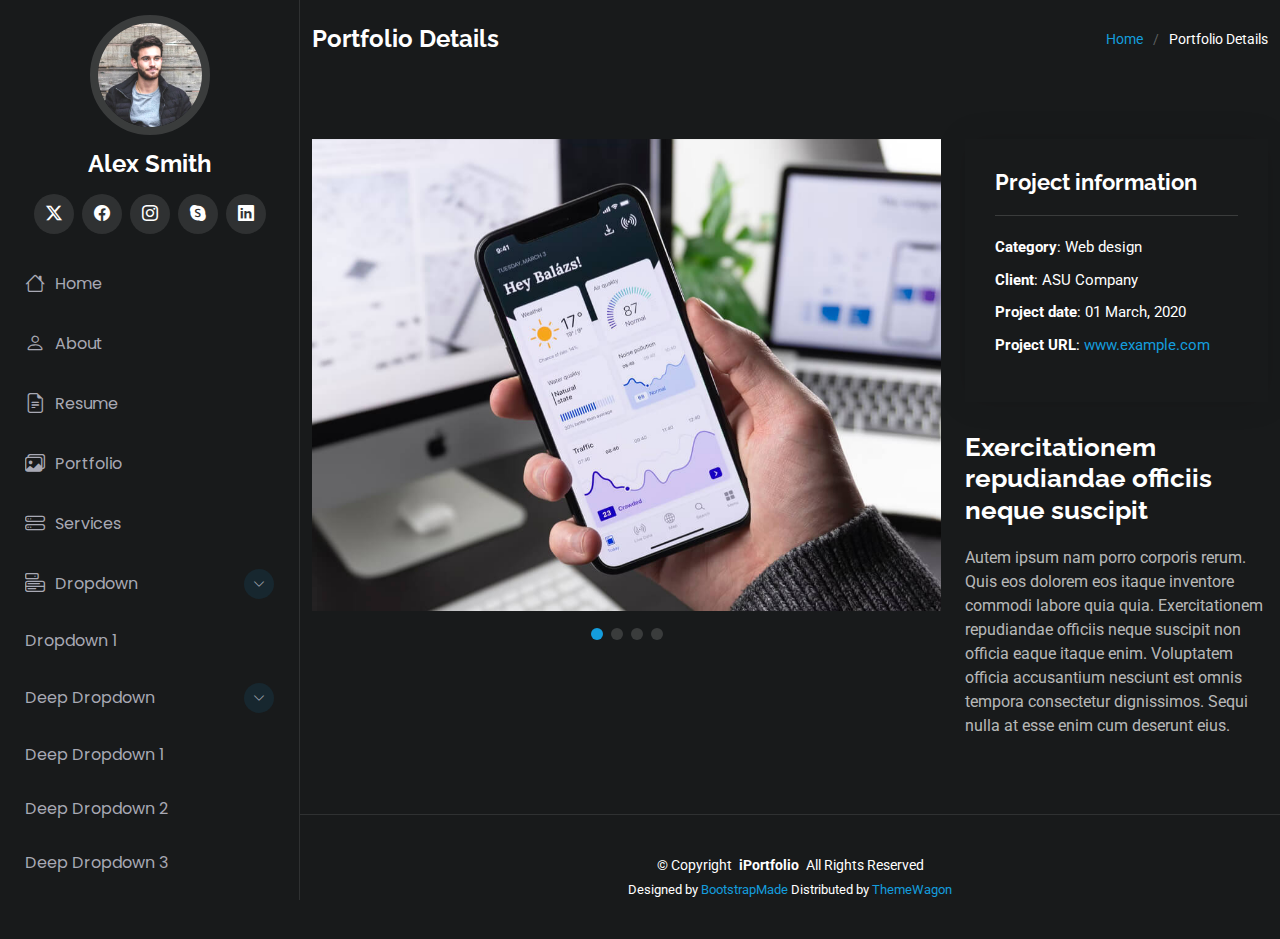
<file: portfolio-details.html>
<!DOCTYPE html>
<html lang="en">

<head>
  <meta charset="utf-8">
  <meta content="width=device-width, initial-scale=1.0" name="viewport">
  <title>Portfolio Details - iPortfolio Bootstrap Template</title>
  <meta content="" name="description">
  <meta content="" name="keywords">

  <!-- Favicons -->
  <link href="assets/img/favicon.png" rel="icon">
  <link href="assets/img/apple-touch-icon.png" rel="apple-touch-icon">

  <!-- Fonts -->
  <link href="https://fonts.googleapis.com" rel="preconnect">
  <link href="https://fonts.gstatic.com" rel="preconnect" crossorigin>
  <link href="https://fonts.googleapis.com/css2?family=Roboto:ital,wght@0,100;0,300;0,400;0,500;0,700;0,900;1,100;1,300;1,400;1,500;1,700;1,900&family=Poppins:ital,wght@0,100;0,200;0,300;0,400;0,500;0,600;0,700;0,800;0,900;1,100;1,200;1,300;1,400;1,500;1,600;1,700;1,800;1,900&family=Raleway:ital,wght@0,100;0,200;0,300;0,400;0,500;0,600;0,700;0,800;0,900;1,100;1,200;1,300;1,400;1,500;1,600;1,700;1,800;1,900&display=swap" rel="stylesheet">

  <!-- Vendor CSS Files -->
  <link href="assets/vendor/bootstrap/css/bootstrap.min.css" rel="stylesheet">
  <link href="assets/vendor/bootstrap-icons/bootstrap-icons.css" rel="stylesheet">
  <link href="assets/vendor/aos/aos.css" rel="stylesheet">
  <link href="assets/vendor/glightbox/css/glightbox.min.css" rel="stylesheet">
  <link href="assets/vendor/swiper/swiper-bundle.min.css" rel="stylesheet">

  <!-- Main CSS File -->
  <link href="assets/css/main.css" rel="stylesheet">

  <!-- =======================================================
  * Template Name: iPortfolio
  * Template URL: https://bootstrapmade.com/iportfolio-bootstrap-portfolio-websites-template/
  * Updated: Jun 29 2024 with Bootstrap v5.3.3
  * Author: BootstrapMade.com
  * License: https://bootstrapmade.com/license/
  ======================================================== -->
</head>

<body class="portfolio-details-page">

  <header id="header" class="header dark-background d-flex flex-column">
    <i class="header-toggle d-xl-none bi bi-list"></i>

    <div class="profile-img">
      <img src="assets/img/my-profile-img.jpg" alt="" class="img-fluid rounded-circle">
    </div>

    <a href="index.html" class="logo d-flex align-items-center justify-content-center">
      <!-- Uncomment the line below if you also wish to use an image logo -->
      <!-- <img src="assets/img/logo.png" alt=""> -->
      <h1 class="sitename">Alex Smith</h1>
    </a>

    <div class="social-links text-center">
      <a href="#" class="twitter"><i class="bi bi-twitter-x"></i></a>
      <a href="#" class="facebook"><i class="bi bi-facebook"></i></a>
      <a href="#" class="instagram"><i class="bi bi-instagram"></i></a>
      <a href="#" class="google-plus"><i class="bi bi-skype"></i></a>
      <a href="#" class="linkedin"><i class="bi bi-linkedin"></i></a>
    </div>

    <nav id="navmenu" class="navmenu">
      <ul>
        <li><a href="#hero"><i class="bi bi-house navicon"></i>Home</a></li>
        <li><a href="#about"><i class="bi bi-person navicon"></i> About</a></li>
        <li><a href="#resume"><i class="bi bi-file-earmark-text navicon"></i> Resume</a></li>
        <li><a href="#portfolio"><i class="bi bi-images navicon"></i> Portfolio</a></li>
        <li><a href="#services"><i class="bi bi-hdd-stack navicon"></i> Services</a></li>
        <li class="dropdown"><a href="#"><i class="bi bi-menu-button navicon"></i> <span>Dropdown</span> <i class="bi bi-chevron-down toggle-dropdown"></i></a>
          <ul>
            <li><a href="#">Dropdown 1</a></li>
            <li class="dropdown"><a href="#"><span>Deep Dropdown</span> <i class="bi bi-chevron-down toggle-dropdown"></i></a>
              <ul>
                <li><a href="#">Deep Dropdown 1</a></li>
                <li><a href="#">Deep Dropdown 2</a></li>
                <li><a href="#">Deep Dropdown 3</a></li>
                <li><a href="#">Deep Dropdown 4</a></li>
                <li><a href="#">Deep Dropdown 5</a></li>
              </ul>
            </li>
            <li><a href="#">Dropdown 2</a></li>
            <li><a href="#">Dropdown 3</a></li>
            <li><a href="#">Dropdown 4</a></li>
          </ul>
        </li>
        <li><a href="#contact"><i class="bi bi-envelope navicon"></i> Contact</a></li>
      </ul>
    </nav>

  </header>

  <main class="main">

    <!-- Page Title -->
    <div class="page-title dark-background">
      <div class="container d-lg-flex justify-content-between align-items-center">
        <h1 class="mb-2 mb-lg-0">Portfolio Details</h1>
        <nav class="breadcrumbs">
          <ol>
            <li><a href="index.html">Home</a></li>
            <li class="current">Portfolio Details</li>
          </ol>
        </nav>
      </div>
    </div><!-- End Page Title -->

    <!-- Portfolio Details Section -->
    <section id="portfolio-details" class="portfolio-details section">

      <div class="container" data-aos="fade-up" data-aos-delay="100">

        <div class="row gy-4">

          <div class="col-lg-8">
            <div class="portfolio-details-slider swiper init-swiper">

              <script type="application/json" class="swiper-config">
                {
                  "loop": true,
                  "speed": 600,
                  "autoplay": {
                    "delay": 5000
                  },
                  "slidesPerView": "auto",
                  "pagination": {
                    "el": ".swiper-pagination",
                    "type": "bullets",
                    "clickable": true
                  }
                }
              </script>

              <div class="swiper-wrapper align-items-center">

                <div class="swiper-slide">
                  <img src="assets/img/portfolio/app-1.jpg" alt="">
                </div>

                <div class="swiper-slide">
                  <img src="assets/img/portfolio/product-1.jpg" alt="">
                </div>

                <div class="swiper-slide">
                  <img src="assets/img/portfolio/branding-1.jpg" alt="">
                </div>

                <div class="swiper-slide">
                  <img src="assets/img/portfolio/books-1.jpg" alt="">
                </div>

              </div>
              <div class="swiper-pagination"></div>
            </div>
          </div>

          <div class="col-lg-4">
            <div class="portfolio-info" data-aos="fade-up" data-aos-delay="200">
              <h3>Project information</h3>
              <ul>
                <li><strong>Category</strong>: Web design</li>
                <li><strong>Client</strong>: ASU Company</li>
                <li><strong>Project date</strong>: 01 March, 2020</li>
                <li><strong>Project URL</strong>: <a href="#">www.example.com</a></li>
              </ul>
            </div>
            <div class="portfolio-description" data-aos="fade-up" data-aos-delay="300">
              <h2>Exercitationem repudiandae officiis neque suscipit</h2>
              <p>
                Autem ipsum nam porro corporis rerum. Quis eos dolorem eos itaque inventore commodi labore quia quia. Exercitationem repudiandae officiis neque suscipit non officia eaque itaque enim. Voluptatem officia accusantium nesciunt est omnis tempora consectetur dignissimos. Sequi nulla at esse enim cum deserunt eius.
              </p>
            </div>
          </div>

        </div>

      </div>

    </section><!-- /Portfolio Details Section -->

  </main>

  <footer id="footer" class="footer position-relative light-background">

    <div class="container">
      <div class="copyright text-center ">
        <p>© <span>Copyright</span> <strong class="px-1 sitename">iPortfolio</strong> <span>All Rights Reserved</span></p>
      </div>
      <div class="credits">
        <!-- All the links in the footer should remain intact. -->
        <!-- You can delete the links only if you've purchased the pro version. -->
        <!-- Licensing information: https://bootstrapmade.com/license/ -->
        <!-- Purchase the pro version with working PHP/AJAX contact form: [buy-url] -->
        Designed by <a href="https://bootstrapmade.com/">BootstrapMade</a> Distributed by <a href="https://themewagon.com">ThemeWagon</a>
      </div>
    </div>

  </footer>

  <!-- Scroll Top -->
  <a href="#" id="scroll-top" class="scroll-top d-flex align-items-center justify-content-center"><i class="bi bi-arrow-up-short"></i></a>

  <!-- Preloader -->
  <div id="preloader"></div>

  <!-- Vendor JS Files -->
  <script src="assets/vendor/bootstrap/js/bootstrap.bundle.min.js"></script>
  <script src="assets/vendor/php-email-form/validate.js"></script>
  <script src="assets/vendor/aos/aos.js"></script>
  <script src="assets/vendor/typed.js/typed.umd.js"></script>
  <script src="assets/vendor/purecounter/purecounter_vanilla.js"></script>
  <script src="assets/vendor/waypoints/noframework.waypoints.js"></script>
  <script src="assets/vendor/glightbox/js/glightbox.min.js"></script>
  <script src="assets/vendor/imagesloaded/imagesloaded.pkgd.min.js"></script>
  <script src="assets/vendor/isotope-layout/isotope.pkgd.min.js"></script>
  <script src="assets/vendor/swiper/swiper-bundle.min.js"></script>

  <!-- Main JS File -->
  <script src="assets/js/main.js"></script>

</body>

</html>
</file>
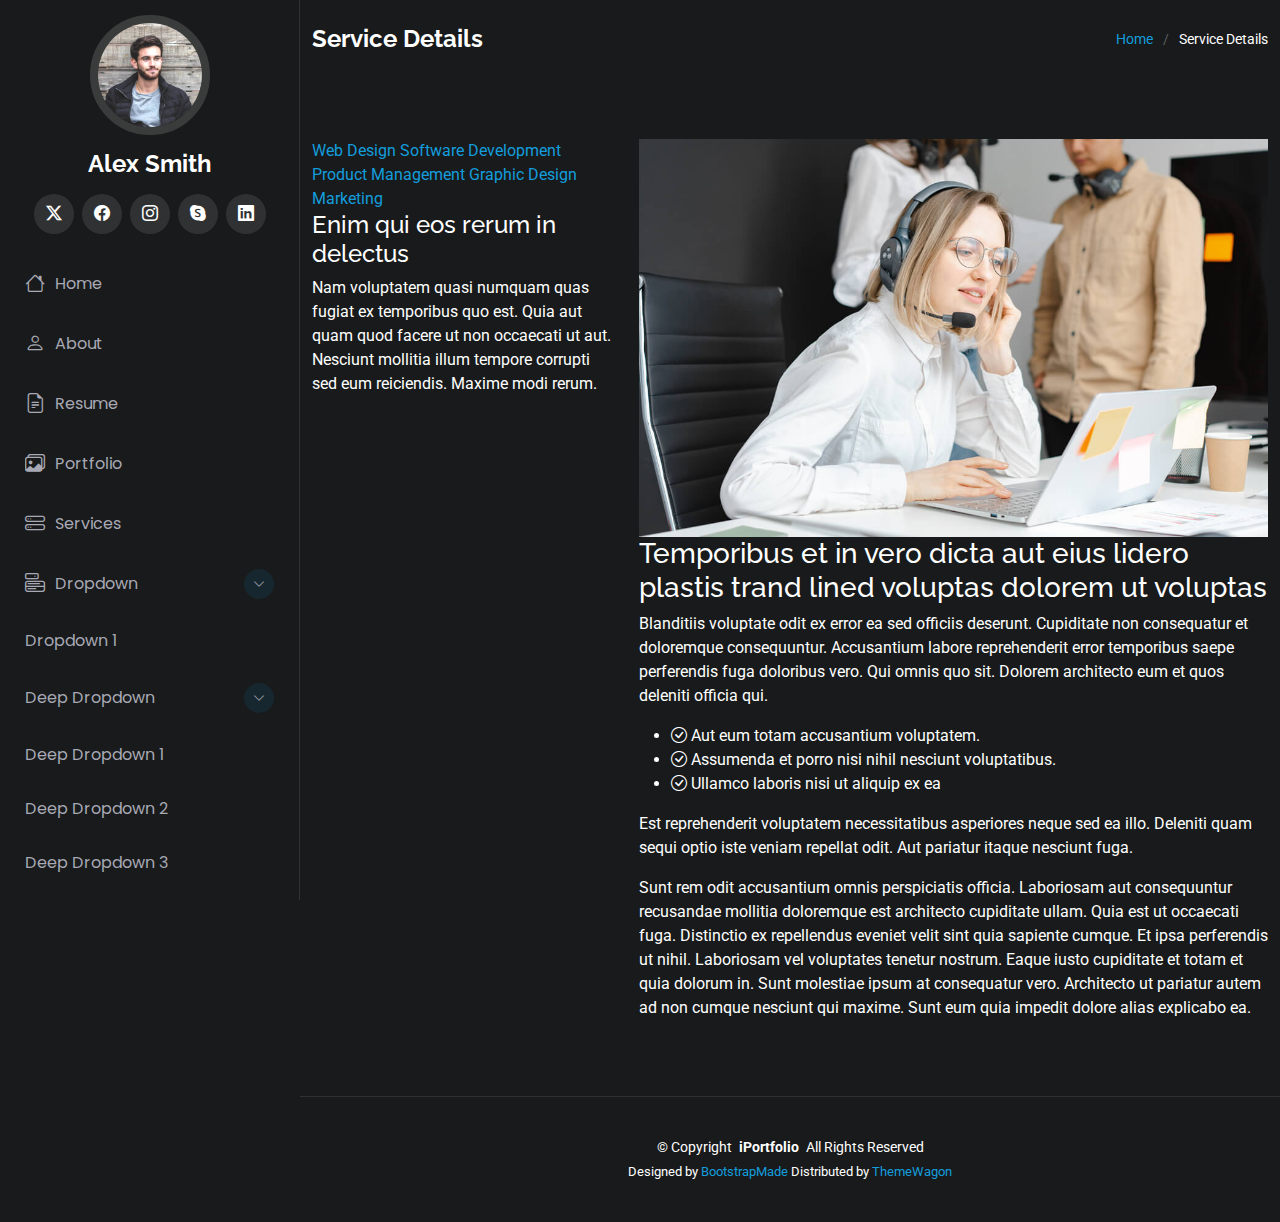
<file: service-details.html>
<!DOCTYPE html>
<html lang="en">

<head>
  <meta charset="utf-8">
  <meta content="width=device-width, initial-scale=1.0" name="viewport">
  <title>Service Details - iPortfolio Bootstrap Template</title>
  <meta content="" name="description">
  <meta content="" name="keywords">

  <!-- Favicons -->
  <link href="assets/img/favicon.png" rel="icon">
  <link href="assets/img/apple-touch-icon.png" rel="apple-touch-icon">

  <!-- Fonts -->
  <link href="https://fonts.googleapis.com" rel="preconnect">
  <link href="https://fonts.gstatic.com" rel="preconnect" crossorigin>
  <link href="https://fonts.googleapis.com/css2?family=Roboto:ital,wght@0,100;0,300;0,400;0,500;0,700;0,900;1,100;1,300;1,400;1,500;1,700;1,900&family=Poppins:ital,wght@0,100;0,200;0,300;0,400;0,500;0,600;0,700;0,800;0,900;1,100;1,200;1,300;1,400;1,500;1,600;1,700;1,800;1,900&family=Raleway:ital,wght@0,100;0,200;0,300;0,400;0,500;0,600;0,700;0,800;0,900;1,100;1,200;1,300;1,400;1,500;1,600;1,700;1,800;1,900&display=swap" rel="stylesheet">

  <!-- Vendor CSS Files -->
  <link href="assets/vendor/bootstrap/css/bootstrap.min.css" rel="stylesheet">
  <link href="assets/vendor/bootstrap-icons/bootstrap-icons.css" rel="stylesheet">
  <link href="assets/vendor/aos/aos.css" rel="stylesheet">
  <link href="assets/vendor/glightbox/css/glightbox.min.css" rel="stylesheet">
  <link href="assets/vendor/swiper/swiper-bundle.min.css" rel="stylesheet">

  <!-- Main CSS File -->
  <link href="assets/css/main.css" rel="stylesheet">

  <!-- =======================================================
  * Template Name: iPortfolio
  * Template URL: https://bootstrapmade.com/iportfolio-bootstrap-portfolio-websites-template/
  * Updated: Jun 29 2024 with Bootstrap v5.3.3
  * Author: BootstrapMade.com
  * License: https://bootstrapmade.com/license/
  ======================================================== -->
</head>

<body class="service-details-page">

  <header id="header" class="header dark-background d-flex flex-column">
    <i class="header-toggle d-xl-none bi bi-list"></i>

    <div class="profile-img">
      <img src="assets/img/my-profile-img.jpg" alt="" class="img-fluid rounded-circle">
    </div>

    <a href="index.html" class="logo d-flex align-items-center justify-content-center">
      <!-- Uncomment the line below if you also wish to use an image logo -->
      <!-- <img src="assets/img/logo.png" alt=""> -->
      <h1 class="sitename">Alex Smith</h1>
    </a>

    <div class="social-links text-center">
      <a href="#" class="twitter"><i class="bi bi-twitter-x"></i></a>
      <a href="#" class="facebook"><i class="bi bi-facebook"></i></a>
      <a href="#" class="instagram"><i class="bi bi-instagram"></i></a>
      <a href="#" class="google-plus"><i class="bi bi-skype"></i></a>
      <a href="#" class="linkedin"><i class="bi bi-linkedin"></i></a>
    </div>

    <nav id="navmenu" class="navmenu">
      <ul>
        <li><a href="#hero"><i class="bi bi-house navicon"></i>Home</a></li>
        <li><a href="#about"><i class="bi bi-person navicon"></i> About</a></li>
        <li><a href="#resume"><i class="bi bi-file-earmark-text navicon"></i> Resume</a></li>
        <li><a href="#portfolio"><i class="bi bi-images navicon"></i> Portfolio</a></li>
        <li><a href="#services"><i class="bi bi-hdd-stack navicon"></i> Services</a></li>
        <li class="dropdown"><a href="#"><i class="bi bi-menu-button navicon"></i> <span>Dropdown</span> <i class="bi bi-chevron-down toggle-dropdown"></i></a>
          <ul>
            <li><a href="#">Dropdown 1</a></li>
            <li class="dropdown"><a href="#"><span>Deep Dropdown</span> <i class="bi bi-chevron-down toggle-dropdown"></i></a>
              <ul>
                <li><a href="#">Deep Dropdown 1</a></li>
                <li><a href="#">Deep Dropdown 2</a></li>
                <li><a href="#">Deep Dropdown 3</a></li>
                <li><a href="#">Deep Dropdown 4</a></li>
                <li><a href="#">Deep Dropdown 5</a></li>
              </ul>
            </li>
            <li><a href="#">Dropdown 2</a></li>
            <li><a href="#">Dropdown 3</a></li>
            <li><a href="#">Dropdown 4</a></li>
          </ul>
        </li>
        <li><a href="#contact"><i class="bi bi-envelope navicon"></i> Contact</a></li>
      </ul>
    </nav>

  </header>

  <main class="main">

    <!-- Page Title -->
    <div class="page-title dark-background">
      <div class="container d-lg-flex justify-content-between align-items-center">
        <h1 class="mb-2 mb-lg-0">Service Details</h1>
        <nav class="breadcrumbs">
          <ol>
            <li><a href="index.html">Home</a></li>
            <li class="current">Service Details</li>
          </ol>
        </nav>
      </div>
    </div><!-- End Page Title -->

    <!-- Service Details Section -->
    <section id="service-details" class="service-details section">

      <div class="container">

        <div class="row gy-4">

          <div class="col-lg-4" data-aos="fade-up" data-aos-delay="100">
            <div class="services-list">
              <a href="#" class="active">Web Design</a>
              <a href="#">Software Development</a>
              <a href="#">Product Management</a>
              <a href="#">Graphic Design</a>
              <a href="#">Marketing</a>
            </div>

            <h4>Enim qui eos rerum in delectus</h4>
            <p>Nam voluptatem quasi numquam quas fugiat ex temporibus quo est. Quia aut quam quod facere ut non occaecati ut aut. Nesciunt mollitia illum tempore corrupti sed eum reiciendis. Maxime modi rerum.</p>
          </div>

          <div class="col-lg-8" data-aos="fade-up" data-aos-delay="200">
            <img src="assets/img/services.jpg" alt="" class="img-fluid services-img">
            <h3>Temporibus et in vero dicta aut eius lidero plastis trand lined voluptas dolorem ut voluptas</h3>
            <p>
              Blanditiis voluptate odit ex error ea sed officiis deserunt. Cupiditate non consequatur et doloremque consequuntur. Accusantium labore reprehenderit error temporibus saepe perferendis fuga doloribus vero. Qui omnis quo sit. Dolorem architecto eum et quos deleniti officia qui.
            </p>
            <ul>
              <li><i class="bi bi-check-circle"></i> <span>Aut eum totam accusantium voluptatem.</span></li>
              <li><i class="bi bi-check-circle"></i> <span>Assumenda et porro nisi nihil nesciunt voluptatibus.</span></li>
              <li><i class="bi bi-check-circle"></i> <span>Ullamco laboris nisi ut aliquip ex ea</span></li>
            </ul>
            <p>
              Est reprehenderit voluptatem necessitatibus asperiores neque sed ea illo. Deleniti quam sequi optio iste veniam repellat odit. Aut pariatur itaque nesciunt fuga.
            </p>
            <p>
              Sunt rem odit accusantium omnis perspiciatis officia. Laboriosam aut consequuntur recusandae mollitia doloremque est architecto cupiditate ullam. Quia est ut occaecati fuga. Distinctio ex repellendus eveniet velit sint quia sapiente cumque. Et ipsa perferendis ut nihil. Laboriosam vel voluptates tenetur nostrum. Eaque iusto cupiditate et totam et quia dolorum in. Sunt molestiae ipsum at consequatur vero. Architecto ut pariatur autem ad non cumque nesciunt qui maxime. Sunt eum quia impedit dolore alias explicabo ea.
            </p>
          </div>

        </div>

      </div>

    </section><!-- /Service Details Section -->

  </main>

  <footer id="footer" class="footer position-relative light-background">

    <div class="container">
      <div class="copyright text-center ">
        <p>© <span>Copyright</span> <strong class="px-1 sitename">iPortfolio</strong> <span>All Rights Reserved</span></p>
      </div>
      <div class="credits">
        <!-- All the links in the footer should remain intact. -->
        <!-- You can delete the links only if you've purchased the pro version. -->
        <!-- Licensing information: https://bootstrapmade.com/license/ -->
        <!-- Purchase the pro version with working PHP/AJAX contact form: [buy-url] -->
        Designed by <a href="https://bootstrapmade.com/">BootstrapMade</a> Distributed by <a href="https://themewagon.com">ThemeWagon</a>
      </div>
    </div>

  </footer>

  <!-- Scroll Top -->
  <a href="#" id="scroll-top" class="scroll-top d-flex align-items-center justify-content-center"><i class="bi bi-arrow-up-short"></i></a>

  <!-- Preloader -->
  <div id="preloader"></div>

  <!-- Vendor JS Files -->
  <script src="assets/vendor/bootstrap/js/bootstrap.bundle.min.js"></script>
  <script src="assets/vendor/php-email-form/validate.js"></script>
  <script src="assets/vendor/aos/aos.js"></script>
  <script src="assets/vendor/typed.js/typed.umd.js"></script>
  <script src="assets/vendor/purecounter/purecounter_vanilla.js"></script>
  <script src="assets/vendor/waypoints/noframework.waypoints.js"></script>
  <script src="assets/vendor/glightbox/js/glightbox.min.js"></script>
  <script src="assets/vendor/imagesloaded/imagesloaded.pkgd.min.js"></script>
  <script src="assets/vendor/isotope-layout/isotope.pkgd.min.js"></script>
  <script src="assets/vendor/swiper/swiper-bundle.min.js"></script>

  <!-- Main JS File -->
  <script src="assets/js/main.js"></script>

</body>

</html>
</file>
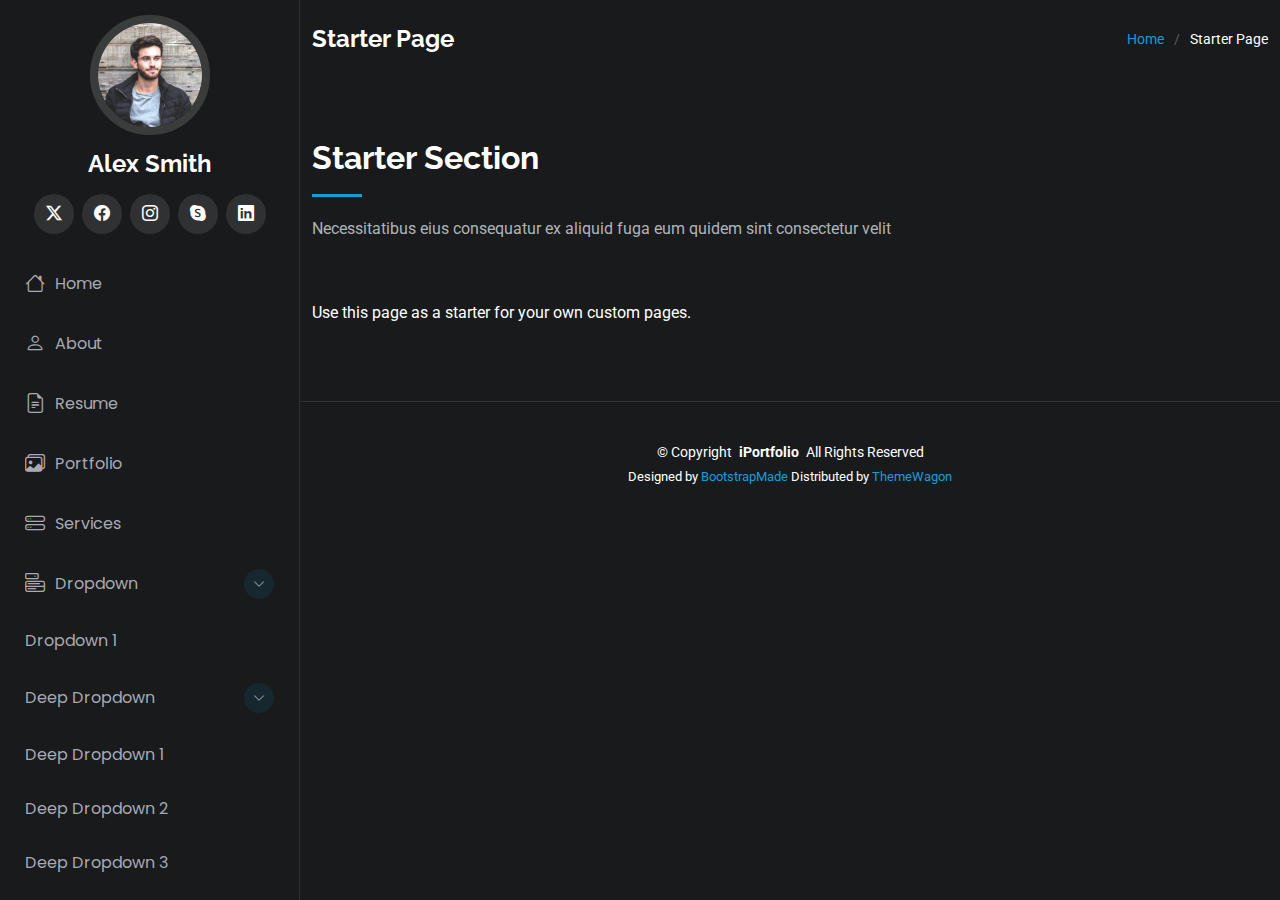
<file: starter-page.html>
<!DOCTYPE html>
<html lang="en">

<head>
  <meta charset="utf-8">
  <meta content="width=device-width, initial-scale=1.0" name="viewport">
  <title>Starter Page - iPortfolio Bootstrap Template</title>
  <meta content="" name="description">
  <meta content="" name="keywords">

  <!-- Favicons -->
  <link href="assets/img/favicon.png" rel="icon">
  <link href="assets/img/apple-touch-icon.png" rel="apple-touch-icon">

  <!-- Fonts -->
  <link href="https://fonts.googleapis.com" rel="preconnect">
  <link href="https://fonts.gstatic.com" rel="preconnect" crossorigin>
  <link href="https://fonts.googleapis.com/css2?family=Roboto:ital,wght@0,100;0,300;0,400;0,500;0,700;0,900;1,100;1,300;1,400;1,500;1,700;1,900&family=Poppins:ital,wght@0,100;0,200;0,300;0,400;0,500;0,600;0,700;0,800;0,900;1,100;1,200;1,300;1,400;1,500;1,600;1,700;1,800;1,900&family=Raleway:ital,wght@0,100;0,200;0,300;0,400;0,500;0,600;0,700;0,800;0,900;1,100;1,200;1,300;1,400;1,500;1,600;1,700;1,800;1,900&display=swap" rel="stylesheet">

  <!-- Vendor CSS Files -->
  <link href="assets/vendor/bootstrap/css/bootstrap.min.css" rel="stylesheet">
  <link href="assets/vendor/bootstrap-icons/bootstrap-icons.css" rel="stylesheet">
  <link href="assets/vendor/aos/aos.css" rel="stylesheet">
  <link href="assets/vendor/glightbox/css/glightbox.min.css" rel="stylesheet">
  <link href="assets/vendor/swiper/swiper-bundle.min.css" rel="stylesheet">

  <!-- Main CSS File -->
  <link href="assets/css/main.css" rel="stylesheet">

  <!-- =======================================================
  * Template Name: iPortfolio
  * Template URL: https://bootstrapmade.com/iportfolio-bootstrap-portfolio-websites-template/
  * Updated: Jun 29 2024 with Bootstrap v5.3.3
  * Author: BootstrapMade.com
  * License: https://bootstrapmade.com/license/
  ======================================================== -->
</head>

<body class="starter-page-page">

  <header id="header" class="header dark-background d-flex flex-column">
    <i class="header-toggle d-xl-none bi bi-list"></i>

    <div class="profile-img">
      <img src="assets/img/my-profile-img.jpg" alt="" class="img-fluid rounded-circle">
    </div>

    <a href="index.html" class="logo d-flex align-items-center justify-content-center">
      <!-- Uncomment the line below if you also wish to use an image logo -->
      <!-- <img src="assets/img/logo.png" alt=""> -->
      <h1 class="sitename">Alex Smith</h1>
    </a>

    <div class="social-links text-center">
      <a href="#" class="twitter"><i class="bi bi-twitter-x"></i></a>
      <a href="#" class="facebook"><i class="bi bi-facebook"></i></a>
      <a href="#" class="instagram"><i class="bi bi-instagram"></i></a>
      <a href="#" class="google-plus"><i class="bi bi-skype"></i></a>
      <a href="#" class="linkedin"><i class="bi bi-linkedin"></i></a>
    </div>

    <nav id="navmenu" class="navmenu">
      <ul>
        <li><a href="#hero"><i class="bi bi-house navicon"></i>Home</a></li>
        <li><a href="#about"><i class="bi bi-person navicon"></i> About</a></li>
        <li><a href="#resume"><i class="bi bi-file-earmark-text navicon"></i> Resume</a></li>
        <li><a href="#portfolio"><i class="bi bi-images navicon"></i> Portfolio</a></li>
        <li><a href="#services"><i class="bi bi-hdd-stack navicon"></i> Services</a></li>
        <li class="dropdown"><a href="#"><i class="bi bi-menu-button navicon"></i> <span>Dropdown</span> <i class="bi bi-chevron-down toggle-dropdown"></i></a>
          <ul>
            <li><a href="#">Dropdown 1</a></li>
            <li class="dropdown"><a href="#"><span>Deep Dropdown</span> <i class="bi bi-chevron-down toggle-dropdown"></i></a>
              <ul>
                <li><a href="#">Deep Dropdown 1</a></li>
                <li><a href="#">Deep Dropdown 2</a></li>
                <li><a href="#">Deep Dropdown 3</a></li>
                <li><a href="#">Deep Dropdown 4</a></li>
                <li><a href="#">Deep Dropdown 5</a></li>
              </ul>
            </li>
            <li><a href="#">Dropdown 2</a></li>
            <li><a href="#">Dropdown 3</a></li>
            <li><a href="#">Dropdown 4</a></li>
          </ul>
        </li>
        <li><a href="#contact"><i class="bi bi-envelope navicon"></i> Contact</a></li>
      </ul>
    </nav>

  </header>

  <main class="main">

    <!-- Page Title -->
    <div class="page-title dark-background">
      <div class="container d-lg-flex justify-content-between align-items-center">
        <h1 class="mb-2 mb-lg-0">Starter Page</h1>
        <nav class="breadcrumbs">
          <ol>
            <li><a href="index.html">Home</a></li>
            <li class="current">Starter Page</li>
          </ol>
        </nav>
      </div>
    </div><!-- End Page Title -->

    <!-- Starter Section Section -->
    <section id="starter-section" class="starter-section section">

      <!-- Section Title -->
      <div class="container section-title" data-aos="fade-up">
        <h2>Starter Section</h2>
        <p>Necessitatibus eius consequatur ex aliquid fuga eum quidem sint consectetur velit</p>
      </div><!-- End Section Title -->

      <div class="container" data-aos="fade-up">
        <p>Use this page as a starter for your own custom pages.</p>
      </div>

    </section><!-- /Starter Section Section -->

  </main>

  <footer id="footer" class="footer position-relative light-background">

    <div class="container">
      <div class="copyright text-center ">
        <p>© <span>Copyright</span> <strong class="px-1 sitename">iPortfolio</strong> <span>All Rights Reserved</span></p>
      </div>
      <div class="credits">
        <!-- All the links in the footer should remain intact. -->
        <!-- You can delete the links only if you've purchased the pro version. -->
        <!-- Licensing information: https://bootstrapmade.com/license/ -->
        <!-- Purchase the pro version with working PHP/AJAX contact form: [buy-url] -->
        Designed by <a href="https://bootstrapmade.com/">BootstrapMade</a> Distributed by <a href="https://themewagon.com">ThemeWagon</a>
      </div>
    </div>

  </footer>

  <!-- Scroll Top -->
  <a href="#" id="scroll-top" class="scroll-top d-flex align-items-center justify-content-center"><i class="bi bi-arrow-up-short"></i></a>

  <!-- Preloader -->
  <div id="preloader"></div>

  <!-- Vendor JS Files -->
  <script src="assets/vendor/bootstrap/js/bootstrap.bundle.min.js"></script>
  <script src="assets/vendor/php-email-form/validate.js"></script>
  <script src="assets/vendor/aos/aos.js"></script>
  <script src="assets/vendor/typed.js/typed.umd.js"></script>
  <script src="assets/vendor/purecounter/purecounter_vanilla.js"></script>
  <script src="assets/vendor/waypoints/noframework.waypoints.js"></script>
  <script src="assets/vendor/glightbox/js/glightbox.min.js"></script>
  <script src="assets/vendor/imagesloaded/imagesloaded.pkgd.min.js"></script>
  <script src="assets/vendor/isotope-layout/isotope.pkgd.min.js"></script>
  <script src="assets/vendor/swiper/swiper-bundle.min.js"></script>

  <!-- Main JS File -->
  <script src="assets/js/main.js"></script>

</body>

</html>
</file>
<file: assets/css/main.css>
/*--------------------------------------------------------------
# Font & Color Variables
# Help: https://bootstrapmade.com/color-system/
--------------------------------------------------------------*/
/* Fonts */
:root {
  --default-font: "Roboto",  system-ui, -apple-system, "Segoe UI", Roboto, "Helvetica Neue", Arial, "Noto Sans", "Liberation Sans", sans-serif, "Apple Color Emoji", "Segoe UI Emoji", "Segoe UI Symbol", "Noto Color Emoji";
  --heading-font: "Raleway",  sans-serif;
  --nav-font: "Poppins",  sans-serif;
}

/* Global Colors - The following color variables are used throughout the website. Updating them here will change the color scheme of the entire website */
:root { 
  --background-color: #181A1B; /* Background color for the entire website, including individual sections */
  --default-color: #ffffff; /* Default color used for the majority of the text content across the entire website */
  --heading-color: #ffffff; /* Color for headings, subheadings and title throughout the website */
  --accent-color: #149ddd; /* Accent color that represents your brand on the website. It's used for buttons, links, and other elements that need to stand out */
  --surface-color: #181A1B; /* The surface color is used as a background of boxed elements within sections, such as cards, icon boxes, or other elements that require a visual separation from the global background. */
  --contrast-color: #ffffff; /* Contrast color for text, ensuring readability against backgrounds of accent, heading, or default colors. */
}

/* Nav Menu Colors - The following color variables are used specifically for the navigation menu. They are separate from the global colors to allow for more customization options */
:root {
  --nav-color: #a8a9b4;  /* The default color of the main navmenu links */
  --nav-hover-color: #ffffff; /* Applied to main navmenu links when they are hovered over or active */
  --nav-mobile-background-color: #040b14; /* Used as the background color for mobile navigation menu */
  --nav-dropdown-background-color: #040b14; /* Used as the background color for dropdown items that appear when hovering over primary navigation items */
  --nav-dropdown-color: #a8a9b4; /* Used for navigation links of the dropdown items in the navigation menu. */
  --nav-dropdown-hover-color: #ffffff; /* Similar to --nav-hover-color, this color is applied to dropdown navigation links when they are hovered over. */
}

/* Color Presets - These classes override global colors when applied to any section or element, providing reuse of the sam color scheme. */

.light-background {
  --background-color: #181A1B;
  --surface-color: #181A1B;
}

.dark-background {
  --background-color: #181A1B;
  --default-color: #ffffff;
  --heading-color: #ffffff;
  --surface-color: #151f2b;
  --contrast-color: #ffffff;
}

/* Smooth scroll */
:root {
  scroll-behavior: smooth;
}

/*--------------------------------------------------------------
# General Styling & Shared Classes
--------------------------------------------------------------*/
body {
  color: var(--default-color);
  background-color: var(--background-color);
  font-family: var(--default-font);
}

a {
  color: var(--accent-color);
  text-decoration: none;
  transition: 0.3s;
}

a:hover {
  color: color-mix(in srgb, var(--accent-color), transparent 25%);
  text-decoration: none;
}

h1,
h2,
h3,
h4,
h5,
h6 {
  color: var(--heading-color);
  font-family: var(--heading-font);
}

/* PHP Email Form Messages
------------------------------*/
.php-email-form .error-message {
  display: none;
  background: #df1529;
  color: #ffffff;
  text-align: left;
  padding: 15px;
  margin-bottom: 24px;
  font-weight: 600;
}

.php-email-form .sent-message {
  display: none;
  color: #ffffff;
  background: #059652;
  text-align: center;
  padding: 15px;
  margin-bottom: 24px;
  font-weight: 600;
}

.php-email-form .loading {
  display: none;
  background: var(--surface-color);
  text-align: center;
  padding: 15px;
  margin-bottom: 24px;
}

.php-email-form .loading:before {
  content: "";
  display: inline-block;
  border-radius: 50%;
  width: 24px;
  height: 24px;
  margin: 0 10px -6px 0;
  border: 3px solid var(--accent-color);
  border-top-color: var(--surface-color);
  animation: php-email-form-loading 1s linear infinite;
}

@keyframes php-email-form-loading {
  0% {
    transform: rotate(0deg);
  }

  100% {
    transform: rotate(360deg);
  }
}

/*--------------------------------------------------------------
# Global Header
--------------------------------------------------------------*/
.header {
  color: var(--default-color);
  background-color: var(--background-color);
  position: fixed;
  top: 0;
  left: 0;
  bottom: 0;
  padding: 0 15px;
  width: 300px;
  transition: all ease-in-out 0.3s;
  overflow-y: auto;
  z-index: 997;
  border-right: 1px solid color-mix(in srgb, var(--default-color), transparent 90%);
}

.header .profile-img img {
  margin: 15px auto;
  display: block;
  width: 120px;
  border: 8px solid color-mix(in srgb, var(--default-color), transparent 85%);
}

.header .logo {
  line-height: 1;
  margin-bottom: 15px;
}

.header .logo img {
  max-height: 32px;
  margin-right: 8px;
}

.header .logo h1 {
  font-size: 24px;
  margin: 0;
  font-weight: 700;
  color: var(--heading-color);
}

.header .social-links {
  margin: 0 0 20px 0;
}

.header .social-links a {
  font-size: 16px;
  display: inline-flex;
  align-items: center;
  justify-content: center;
  background: color-mix(in srgb, var(--default-color), transparent 90%);
  color: var(--default-color);
  margin: 0 2px;
  border-radius: 50%;
  text-align: center;
  width: 40px;
  height: 40px;
  transition: 0.3s;
}

.header .social-links a:hover {
  color: var(--contrast-color);
  background: var(--accent-color);
}

@media (min-width: 1200px) {

  .header~main,
  .header~#footer {
    margin-left: 300px;
  }
}

@media (max-width: 1199px) {
  .header {
    left: -100%;
  }
}

.header.header-show {
  left: 0;
}

.header .header-toggle {
  color: var(--contrast-color);
  background-color: var(--accent-color);
  font-size: 22px;
  display: flex;
  align-items: center;
  justify-content: center;
  width: 40px;
  height: 40px;
  border-radius: 50%;
  cursor: pointer;
  position: fixed;
  top: 15px;
  right: 15px;
  z-index: 9999;
  transition: background-color 0.3s;
}

.header .header-toggle:hover {
  color: var(--contrast-color);
  background-color: color-mix(in srgb, var(--accent-color) 90%, white 15%);
}

/*--------------------------------------------------------------
# Navigation Menu
--------------------------------------------------------------*/
.mobile-nav-toggle {
  display: none;
}

.navmenu {
  padding: 0;
  z-index: 9997;
}

.navmenu ul {
  list-style: none;
  padding: 0 0 20px 0;
  margin: 0;
}

.navmenu a,
.navmenu a:focus {
  color: var(--nav-color);
  padding: 15px 10px;
  font-family: var(--nav-font);
  font-size: 16px;
  font-weight: 400;
  display: flex;
  align-items: center;
  white-space: nowrap;
  transition: 0.3s;
  width: 100%;
}

.navmenu a .navicon,
.navmenu a:focus .navicon {
  font-size: 20px;
  margin-right: 10px;
}

.navmenu a .toggle-dropdown,
.navmenu a:focus .toggle-dropdown {
  font-size: 12px;
  line-height: 0;
  margin-left: auto;
  width: 30px;
  height: 30px;
  display: flex;
  align-items: center;
  justify-content: center;
  border-radius: 50%;
  transition: 0.3s;
  flex-shrink: 0;
  background-color: color-mix(in srgb, var(--accent-color), transparent 90%);
}

.navmenu a .toggle-dropdown:hover,
.navmenu a:focus .toggle-dropdown:hover {
  background-color: var(--accent-color);
  color: var(--contrast-color);
}

.navmenu a:hover,
.navmenu .active,
.navmenu .active:focus {
  color: var(--nav-hover-color);
}

.navmenu a:hover .navicon,
.navmenu .active .navicon,
.navmenu .active:focus .navicon {
  color: var(--accent-color);
}

/*--------------------------------------------------------------
# Global Footer
--------------------------------------------------------------*/
.footer {
  color: var(--default-color);
  background-color: var(--background-color);
  font-size: 14px;
  padding: 40px 0;
  position: relative;
  border-top: 1px solid color-mix(in srgb, var(--default-color), transparent 90%);
}

.footer .copyright p {
  margin-bottom: 0;
}

.footer .credits {
  margin-top: 4px;
  font-size: 13px;
  text-align: center;
}

/*--------------------------------------------------------------
# Preloader
--------------------------------------------------------------*/
#preloader {
  position: fixed;
  inset: 0;
  z-index: 999999;
  overflow: hidden;
  background: var(--background-color);
  transition: all 0.6s ease-out;
}

#preloader:before {
  content: "";
  position: fixed;
  top: calc(50% - 30px);
  left: calc(50% - 30px);
  border: 6px solid #ffffff;
  border-color: var(--accent-color) transparent var(--accent-color) transparent;
  border-radius: 50%;
  width: 60px;
  height: 60px;
  animation: animate-preloader 1.5s linear infinite;
}

@keyframes animate-preloader {
  0% {
    transform: rotate(0deg);
  }

  100% {
    transform: rotate(360deg);
  }
}

/*--------------------------------------------------------------
# Scroll Top Button
--------------------------------------------------------------*/
.scroll-top {
  position: fixed;
  visibility: hidden;
  opacity: 0;
  right: 15px;
  bottom: -15px;
  z-index: 99999;
  background-color: var(--accent-color);
  width: 44px;
  height: 44px;
  border-radius: 50px;
  transition: all 0.4s;
}

.scroll-top i {
  font-size: 24px;
  color: var(--contrast-color);
  line-height: 0;
}

.scroll-top:hover {
  background-color: color-mix(in srgb, var(--accent-color), transparent 20%);
  color: var(--contrast-color);
}

.scroll-top.active {
  visibility: visible;
  opacity: 1;
  bottom: 15px;
}

/*--------------------------------------------------------------
# Disable aos animation delay on mobile devices
--------------------------------------------------------------*/
@media screen and (max-width: 768px) {
  [data-aos-delay] {
    transition-delay: 0 !important;
  }
}

/*--------------------------------------------------------------
# Global Page Titles & Breadcrumbs
--------------------------------------------------------------*/
.page-title {
  color: var(--default-color);
  background-color: var(--background-color);
  padding: 25px 0;
  position: relative;
}

.page-title h1 {
  font-size: 24px;
  font-weight: 700;
}

.page-title .breadcrumbs ol {
  display: flex;
  flex-wrap: wrap;
  list-style: none;
  padding: 0;
  margin: 0;
  font-size: 14px;
  font-weight: 400;
}

.page-title .breadcrumbs ol li+li {
  padding-left: 10px;
}

.page-title .breadcrumbs ol li+li::before {
  content: "/";
  display: inline-block;
  padding-right: 10px;
  color: color-mix(in srgb, var(--default-color), transparent 70%);
}

/*--------------------------------------------------------------
# Global Sections
--------------------------------------------------------------*/
section,
.section {
  color: var(--default-color);
  background-color: var(--background-color);
  padding: 60px 0;
  overflow: clip;
}

/*--------------------------------------------------------------
# Global Section Titles
--------------------------------------------------------------*/
.section-title {
  padding-bottom: 60px;
  position: relative;
}

.section-title h2 {
  font-size: 32px;
  font-weight: 700;
  margin-bottom: 20px;
  padding-bottom: 20px;
  position: relative;
}

.section-title h2:after {
  content: "";
  position: absolute;
  display: block;
  width: 50px;
  height: 3px;
  background: var(--accent-color);
  left: 0;
  bottom: 0;
}

.section-title p {
  margin-bottom: 0;
}

/*--------------------------------------------------------------
# Hero Section
--------------------------------------------------------------*/
.hero {
  width: 100%;
  min-height: 100vh;
  position: relative;
  padding: 80px 0;
  display: flex;
  align-items: center;
  justify-content: center;
}

.hero img {
  position: absolute;
  inset: 0;
  display: block;
  width: 100%;
  height: 100%;
  object-fit: cover;
  z-index: 1;
  /* object-position: -900px center; Moves image 900px to the left (uncomment if using "AdobeStock-5.jpeg") */
}

.hero:before {
  content: "";
  background: color-mix(in srgb, var(--background-color), transparent 70%);
  position: absolute;
  inset: 0;
  z-index: 2;
}

.hero .container {
  position: relative;
  z-index: 3;
}

.hero h2 {
  margin: 0;
  font-size: 64px;
  font-weight: 700;
}

.hero p {
  margin: 5px 0 0 0;
  font-size: 26px;
}

.hero p span {
  letter-spacing: 1px;
  border-bottom: 2px solid var(--accent-color);
}

.hero .social-links {
  margin-top: 25px;
}

.hero .social-links a {
  font-size: 24px;
  display: inline-block;
  color: color-mix(in srgb, var(--default-color), transparent 50%);
  line-height: 1;
  margin-right: 20px;
  transition: 0.3s;
}

.hero .social-links a:hover {
  color: var(--accent-color);
}

@media (max-width: 768px) {
  .hero h2 {
    font-size: 32px;
  }

  .hero p {
    font-size: 20px;
  }
}

/*--------------------------------------------------------------
# About Section
--------------------------------------------------------------*/
.about .content h2 {
  font-weight: 700;
  font-size: 24px;
}

.about .content ul {
  list-style: none;
  padding: 0;
}

.about .content ul li {
  margin-bottom: 20px;
  display: flex;
  align-items: center;
}

.about .content ul strong {
  margin-right: 10px;
}

.about .content ul i {
  font-size: 16px;
  margin-right: 5px;
  color: var(--accent-color);
  line-height: 0;
}

/*--------------------------------------------------------------
# Stats Section
--------------------------------------------------------------*/
.stats .stats-item {
  padding: 30px;
  width: 100%;
}

.stats .stats-item i {
  color: var(--accent-color);
  display: block;
  font-size: 44px;
  float: left;
  line-height: 0;
}

.stats .stats-item .purecounter {
  color: var(--heading-color);
  font-size: 48px;
  line-height: 40px;
  display: block;
  font-weight: 700;
  margin-left: 60px;
}

.stats .stats-item p {
  color: color-mix(in srgb, var(--default-color), transparent 40%);
  padding: 15px 0 0 0;
  margin: 0 0 0 60px;
  font-family: var(--heading-font);
  font-size: 14px;
}

/*--------------------------------------------------------------
# Skills Section
--------------------------------------------------------------*/
.skills .progress {
  height: 60px;
  display: block;
  background: none;
  border-radius: 0;
}

.skills .progress .skill {
  color: var(--heading-color);
  padding: 0;
  margin: 0 0 6px 0;
  text-transform: uppercase;
  display: block;
  font-weight: 600;
  font-family: var(--heading-font);
}

.skills .progress .skill .val {
  float: right;
  font-style: normal;
}

.skills .progress-bar-wrap {
  background: color-mix(in srgb, var(--default-color), transparent 90%);
  height: 10px;
}

.skills .progress-bar {
  width: 1px;
  height: 10px;
  transition: 0.9s;
  background-color: var(--accent-color);
}

/*--------------------------------------------------------------
# Resume Section
--------------------------------------------------------------*/
.resume .resume-title {
  color: var(--heading-color);
  font-size: 26px;
  font-weight: 700;
  margin-top: 20px;
  margin-bottom: 20px;
}

.resume .resume-item {
  padding: 0 0 20px 20px;
  margin-top: -2px;
  border-left: 2px solid var(--accent-color);
  position: relative;
}

.resume .resume-item h4 {
  line-height: 18px;
  font-size: 18px;
  font-weight: 600;
  text-transform: uppercase;
  color: color-mix(in srgb, var(--default-color), transparent 20%);
  margin-bottom: 10px;
}

.resume .resume-item h5 {
  font-size: 16px;
  padding: 5px 15px;
  display: inline-block;
  font-weight: 600;
  margin-bottom: 10px;
}

.resume .resume-item ul {
  padding-left: 20px;
}

.resume .resume-item ul li {
  padding-bottom: 10px;
}

.resume .resume-item:last-child {
  padding-bottom: 0;
}

.resume .resume-item::before {
  content: "";
  position: absolute;
  width: 16px;
  height: 16px;
  border-radius: 50px;
  left: -9px;
  top: 0;
  background: var(--background-color);
  border: 2px solid var(--accent-color);
}

/*--------------------------------------------------------------
# Portfolio Section
--------------------------------------------------------------*/
.portfolio .portfolio-filters {
  padding: 0;
  margin: 0 auto 20px auto;
  list-style: none;
  text-align: center;
}

.portfolio .portfolio-filters li {
  cursor: pointer;
  display: inline-block;
  padding: 0;
  font-size: 14px;
  font-weight: 400;
  margin: 0 10px;
  line-height: 1;
  text-transform: uppercase;
  margin-bottom: 10px;
  transition: all 0.3s ease-in-out;
}

.portfolio .portfolio-filters li:hover,
.portfolio .portfolio-filters li.filter-active {
  color: var(--accent-color);
}

.portfolio .portfolio-filters li:first-child {
  margin-left: 0;
}

.portfolio .portfolio-filters li:last-child {
  margin-right: 0;
}

@media (max-width: 575px) {
  .portfolio .portfolio-filters li {
    font-size: 14px;
    margin: 0 5px;
  }
}

.portfolio .portfolio-content {
  position: relative;
  overflow: hidden;
}

.portfolio .portfolio-content img {
  transition: 0.3s;
}

.portfolio .portfolio-content .portfolio-info {
  opacity: 0;
  position: absolute;
  inset: 0;
  z-index: 3;
  transition: all ease-in-out 0.3s;
  background: rgba(0, 0, 0, 0.6);
  padding: 15px;
}

.portfolio .portfolio-content .portfolio-info h4 {
  font-size: 14px;
  padding: 5px 10px;
  font-weight: 400;
  color: #ffffff;
  display: inline-block;
  background-color: var(--accent-color);
}

.portfolio .portfolio-content .portfolio-info p {
  position: absolute;
  bottom: 10px;
  text-align: center;
  display: inline-block;
  left: 0;
  right: 0;
  font-size: 16px;
  font-weight: 600;
  color: rgba(255, 255, 255, 0.8);
}

.portfolio .portfolio-content .portfolio-info .preview-link,
.portfolio .portfolio-content .portfolio-info .details-link {
  position: absolute;
  left: calc(50% - 40px);
  font-size: 26px;
  top: calc(50% - 14px);
  color: #fff;
  transition: 0.3s;
  line-height: 1.2;
}

.portfolio .portfolio-content .portfolio-info .preview-link:hover,
.portfolio .portfolio-content .portfolio-info .details-link:hover {
  color: var(--accent-color);
}

.portfolio .portfolio-content .portfolio-info .details-link {
  left: 50%;
  font-size: 34px;
  line-height: 0;
}

.portfolio .portfolio-content:hover .portfolio-info {
  opacity: 1;
}

.portfolio .portfolio-content:hover img {
  transform: scale(1.1);
}

/*--------------------------------------------------------------
# Contact Section
--------------------------------------------------------------*/
.contact .info-wrap {
  display: flex;
  flex-wrap: wrap;
  gap: 30px;
  background-color: var(--surface-color);
  box-shadow: 0px 0px 20px rgba(0, 0, 0, 0.1);
  padding: 30px;
}
@media (max-width: 575px) {
  .contact .info-wrap {
    padding: 20px;
  }
}

.contact .info-item {
  display: flex;
  align-items: center;
  flex: 1 1 300px;
  min-width: 250px;
  margin-bottom: 50px;
}

.contact .info-item i {
  font-size: 20px;
  color: var(--accent-color);
  background: color-mix(in srgb, var(--accent-color), transparent 92%);
  width: 44px;
  height: 44px;
  display: flex;
  justify-content: center;
  align-items: center;
  border-radius: 50px;
  transition: all 0.3s ease-in-out;
  margin-right: 15px;
}

.contact .info-item h3 {
  padding: 0;
  font-size: 18px;
  font-weight: 700;
  margin-bottom: 5px;
}

.contact .info-item p {
  padding: 0;
  margin-bottom: 0;
  font-size: 14px;
}

.contact .info-item:hover i {
  background: var(--accent-color);
  color: var(--contrast-color);
}


/*--------------------------------------------------------------
# Portfolio Details Section
--------------------------------------------------------------*/
.portfolio-details .portfolio-details-slider img {
  width: 100%;
}

.portfolio-details .portfolio-details-slider .swiper-pagination {
  margin-top: 20px;
  position: relative;
}

.portfolio-details .portfolio-details-slider .swiper-pagination .swiper-pagination-bullet {
  width: 12px;
  height: 12px;
  background-color: color-mix(in srgb, var(--default-color), transparent 85%);
  opacity: 1;
}

.portfolio-details .portfolio-details-slider .swiper-pagination .swiper-pagination-bullet-active {
  background-color: var(--accent-color);
}

.portfolio-details .portfolio-info {
  padding: 30px;
  box-shadow: 0px 0 30px rgba(0, 0, 0, 0.1);
}

.portfolio-details .portfolio-info h3 {
  font-size: 22px;
  font-weight: 700;
  margin-bottom: 20px;
  padding-bottom: 20px;
  border-bottom: 1px solid color-mix(in srgb, var(--default-color), transparent 85%);
}

.portfolio-details .portfolio-info ul {
  list-style: none;
  padding: 0;
  font-size: 15px;
}

.portfolio-details .portfolio-info ul li+li {
  margin-top: 10px;
}

.portfolio-details .portfolio-description {
  padding-top: 30px;
}

.portfolio-details .portfolio-description h2 {
  font-size: 26px;
  font-weight: 700;
  margin-bottom: 20px;
}

.portfolio-details .portfolio-description p {
  padding: 0;
  color: color-mix(in srgb, var(--default-color), transparent 30%);
}


/*--------------------------------------------------------------
# Starter Section Section
--------------------------------------------------------------*/
.btn-primary {
  background-color: #0066cc;
  color: white;
  padding: 10px 20px;
  border-radius: 8px;
  text-decoration: none;
}
.btn-primary:hover {
  background-color: #004999;
}
/*--------------------------------------------------------------
# leadership styling
--------------------------------------------------------------*/


/* Base Section Styling */
section {
  background-color: #181A1B;
  color: #E4E6EB;
}

/* Section Titles */
.section-title h2 {
  font-weight: 700;
  font-size: 2rem;
  color: #ffffff;
}

.section-title p {
  color: #B0B3B8;
}

/* Leadership Cards */
#leadership .card {
  background-color: #242526;
  color: #E4E6EB;
  border-radius: 1rem;
  border: none;
  transition: transform 0.3s ease, box-shadow 0.3s ease;
}

#leadership .card:hover {
  transform: translateY(-5px);
  box-shadow: 0 8px 18px rgba(0, 0, 0, 0.3);
}

#leadership .card-title {
  font-size: 1.15rem;
  font-weight: 600;
  display: flex;
  align-items: center;
  color: #ffffff;
}

#leadership .btn-sm {
  margin-top: 0.5rem;
  font-size: 0.85rem;
  border-color: #3A3B3C;
  color: #E4E6EB;
  background-color: transparent;
}

#leadership .btn-sm:hover {
  background-color: #3A3B3C;
  color: #ffffff;
}

/* Icons */
#leadership i.bi {
  font-size: 1.2rem;
  color: #0d6efd;
}

/* List Groups (Honors, Certs, Publications) */
.list-group-item {
  background-color: #242526;
  color: #E4E6EB;
  border: none;
  padding: 0.85rem 1rem;
  margin-bottom: 0.5rem;
  border-radius: 0.5rem;
  box-shadow: 0 1px 3px rgba(0, 0, 0, 0.4);
}

.list-group-item strong {
  color: #ffffff;
}

.list-group-item a {
  color: #4dabf7;
  font-weight: 500;
  text-decoration: none;
}

.list-group-item a:hover {
  text-decoration: underline;
}

/* Responsive Text Scaling */
@media (max-width: 768px) {
  #leadership .card-title {
    font-size: 1rem;
  }

  .section-title h2 {
    font-size: 1.5rem;
  }
}
</file>
